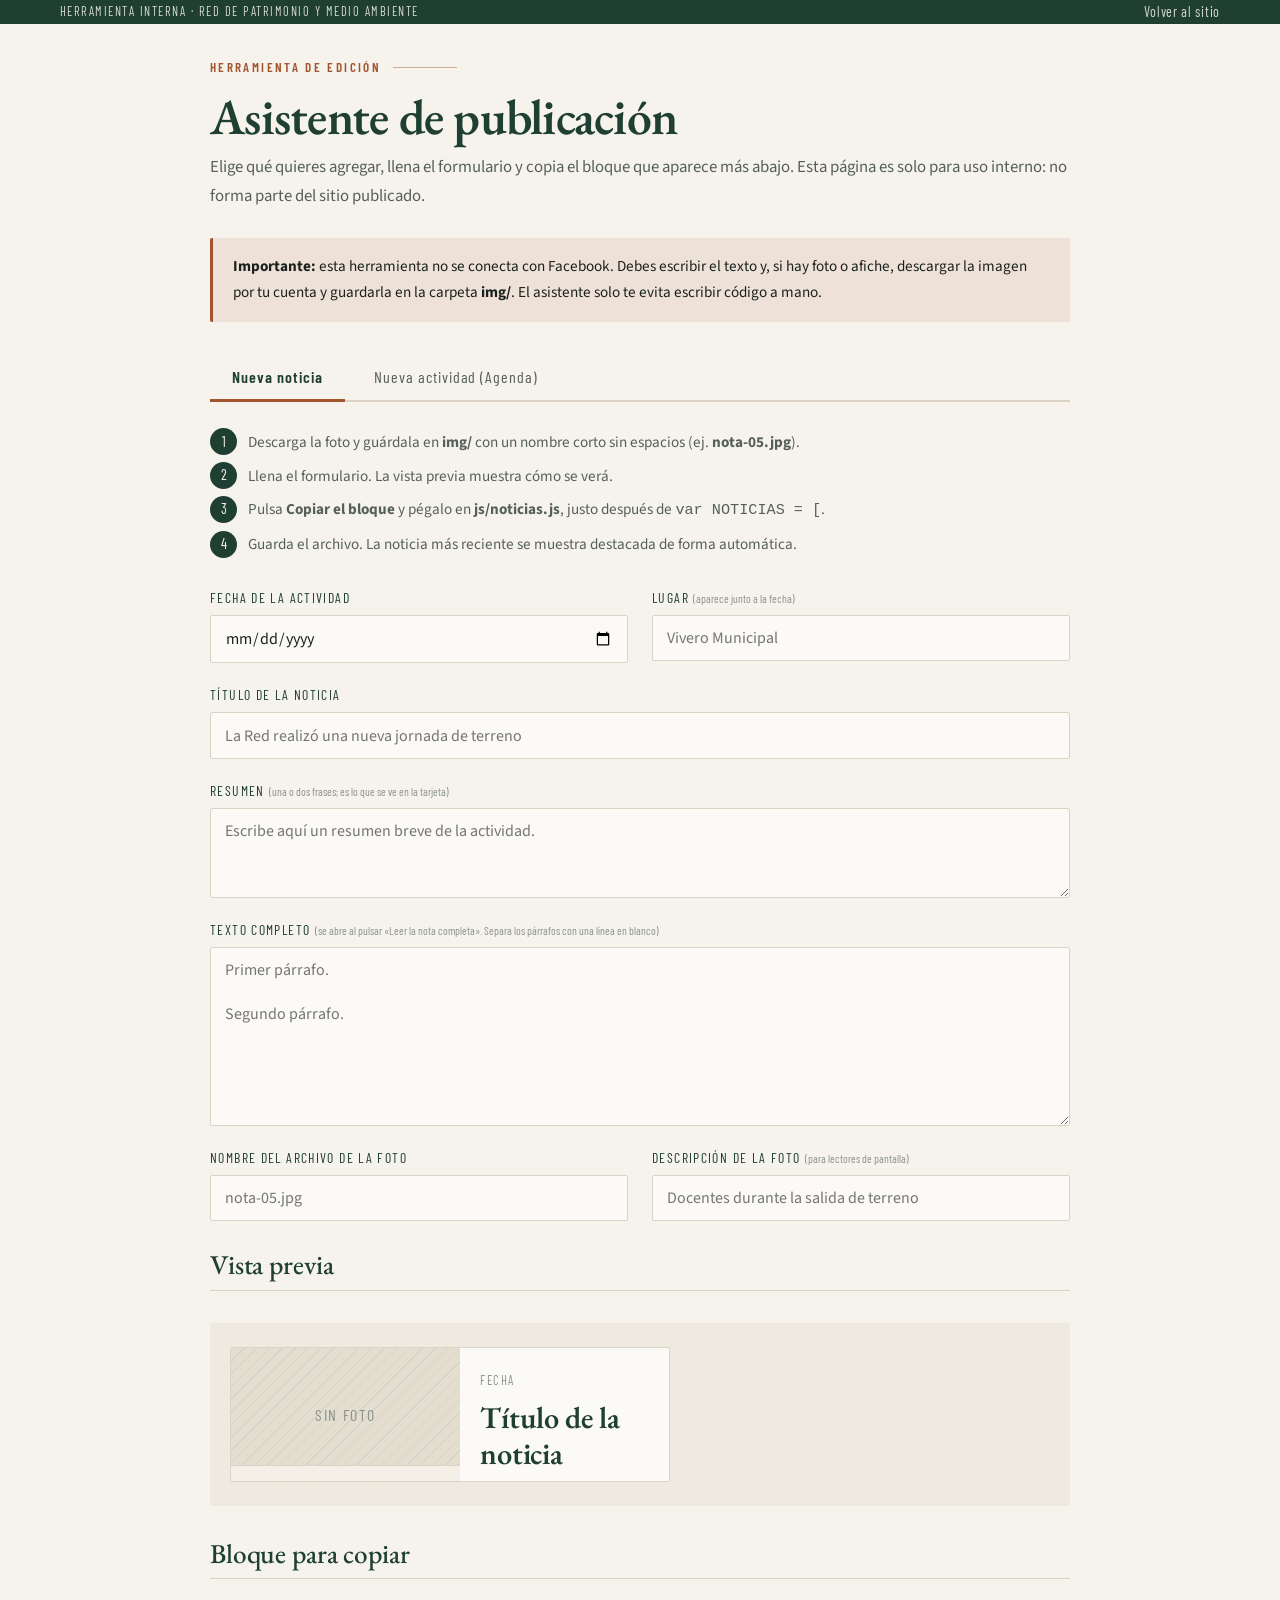
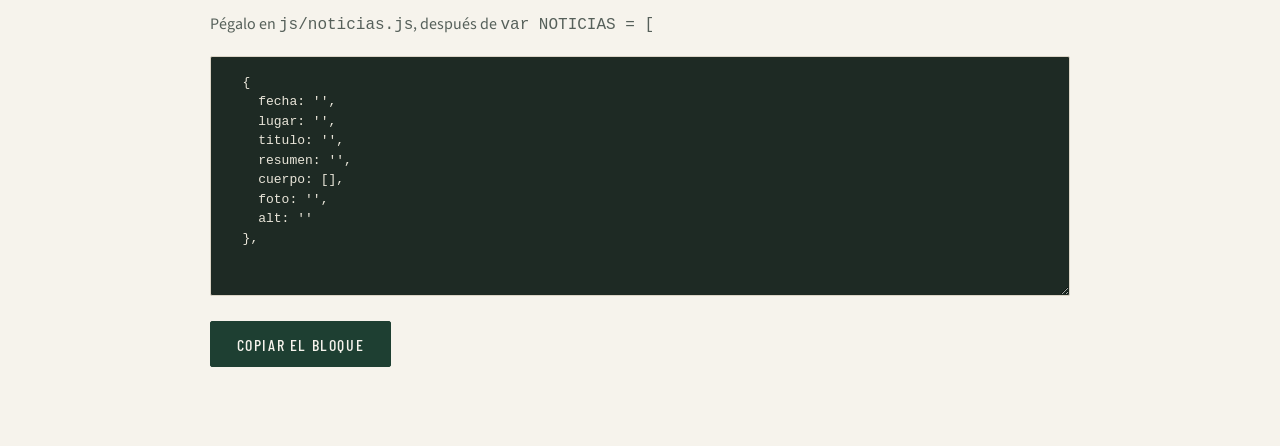
<file: agregar-noticia.html>
<!DOCTYPE html>
<html lang="es-CL">
<head>
<meta charset="UTF-8">
<meta name="viewport" content="width=device-width, initial-scale=1.0">
<title>Asistente de publicación | Red de Patrimonio y Medio Ambiente</title>
<meta name="robots" content="noindex">
<link rel="preconnect" href="https://fonts.googleapis.com">
<link rel="preconnect" href="https://fonts.gstatic.com" crossorigin>
<link href="https://fonts.googleapis.com/css2?family=EB+Garamond:ital,wght@0,400;0,500;0,600;1,400&family=Source+Sans+3:wght@300;400;600&family=Barlow+Condensed:wght@400;500;600&display=swap" rel="stylesheet">
<link rel="stylesheet" href="css/estilos.css">
<style>
  /* Estilos propios de esta herramienta (no forma parte del sitio público) */
  .ayuda { max-width: 900px; margin: 0 auto; padding: 2rem 1.25rem 5rem; }
  .ayuda__aviso {
    background: rgba(162, 84, 47, .1);
    border-left: 3px solid var(--terracota);
    border-radius: var(--radio);
    padding: 1rem 1.25rem; font-size: .95rem; color: var(--tinta); margin-bottom: 2rem;
  }
  /* Pestañas */
  .tabs { display: flex; gap: .4rem; border-bottom: 2px solid var(--linea); margin-bottom: 1.75rem; }
  .tab {
    font-family: var(--fuente-ui); font-size: 1rem; letter-spacing: .06em;
    padding: .8rem 1.4rem; background: none; border: none; border-bottom: 3px solid transparent;
    color: var(--tinta-suave); cursor: pointer; margin-bottom: -2px;
  }
  .tab:hover { color: var(--verde-profundo); }
  .tab--activa { color: var(--verde-profundo); border-bottom-color: var(--terracota); font-weight: 600; }
  .panel[hidden] { display: none; }
  .pasos { counter-reset: paso; display: grid; gap: .5rem; margin: 0 0 1.75rem; padding: 0; }
  .pasos li { counter-increment: paso; position: relative; padding-left: 2.4rem; color: var(--tinta-suave); font-size: .95rem; }
  .pasos li::before {
    content: counter(paso); position: absolute; left: 0; top: -.1rem;
    width: 1.7rem; height: 1.7rem; display: flex; align-items: center; justify-content: center;
    background: var(--verde-profundo); color: var(--papel); border-radius: 50%;
    font-family: var(--fuente-ui); font-size: .9rem;
  }
  .campo-form { display: flex; flex-direction: column; margin-bottom: 1.25rem; }
  .campo-form label {
    font-family: var(--fuente-ui); font-size: .86rem; letter-spacing: .1em;
    text-transform: uppercase; color: var(--verde-profundo); margin-bottom: .35rem;
  }
  .campo-form small { color: var(--tinta-tenue); font-weight: 400; letter-spacing: 0; text-transform: none; }
  .campo-form input, .campo-form textarea, .campo-form select {
    width: 100%; padding: .7rem .85rem; font-family: var(--fuente-cuerpo); font-size: 16px;
    border: 1px solid var(--linea); border-radius: var(--radio); background: var(--papel-blanco);
    color: var(--tinta); box-sizing: border-box;
  }
  .campo-form input:focus, .campo-form textarea:focus, .campo-form select:focus { outline: none; border-color: var(--verde-vivo); }
  .campo-form textarea { resize: vertical; }
  .dos-columnas { display: grid; gap: 0 1.5rem; }
  @media (min-width: 640px) { .dos-columnas { grid-template-columns: 1fr 1fr; } }
  .salida textarea {
    width: 100%; min-height: 240px; font-family: ui-monospace, "Consolas", monospace;
    font-size: 13px; line-height: 1.5; padding: 1rem; border: 1px solid var(--linea);
    border-radius: var(--radio); background: #1E2A24; color: #EAE6DA; box-sizing: border-box;
  }
  .barra-acciones { display: flex; flex-wrap: wrap; gap: .75rem; align-items: center; margin: 1rem 0 0; }
  .aviso-copia { font-family: var(--fuente-ui); letter-spacing: .06em; color: var(--verde-vivo); font-size: .9rem; }
  .previsualizacion { background: var(--papel-alt); border-radius: var(--radio); padding: 1.5rem 1.25rem; margin-top: 1rem; }
  .previsualizacion .reja-notas { display: block; }
  .previsualizacion .nota { max-width: 440px; }
  .previsualizacion .agenda { margin: 0; }
</style>
</head>
<body>

<div class="barra-superior">
  <div class="contenedor barra-superior__interior">
    <p class="barra-superior__dependencia">Herramienta interna &middot; Red de Patrimonio y Medio Ambiente</p>
    <ul class="barra-superior__datos"><li><a href="index.html">Volver al sitio</a></li></ul>
  </div>
</div>

<main class="ayuda">

  <p class="etiqueta">Herramienta de edición</p>
  <h1 class="titulo-seccion">Asistente de publicación</h1>
  <p class="seccion__bajada" style="margin-bottom:1.75rem">
    Elige qué quieres agregar, llena el formulario y copia el bloque que aparece más abajo.
    Esta página es solo para uso interno: no forma parte del sitio publicado.
  </p>

  <div class="ayuda__aviso">
    <strong>Importante:</strong> esta herramienta no se conecta con Facebook. Debes escribir el
    texto y, si hay foto o afiche, descargar la imagen por tu cuenta y guardarla en la carpeta
    <strong>img/</strong>. El asistente solo te evita escribir código a mano.
  </div>

  <!-- ================= PESTAÑAS ================= -->
  <div class="tabs" role="tablist">
    <button class="tab tab--activa" id="tab-noticia" data-panel="panel-noticia" role="tab" aria-selected="true">Nueva noticia</button>
    <button class="tab" id="tab-agenda" data-panel="panel-agenda" role="tab" aria-selected="false">Nueva actividad (Agenda)</button>
  </div>

  <!-- ================= PANEL NOTICIA ================= -->
  <section class="panel" id="panel-noticia" role="tabpanel" aria-labelledby="tab-noticia">

    <ol class="pasos">
      <li>Descarga la foto y guárdala en <strong>img/</strong> con un nombre corto sin espacios (ej. <strong>nota-05.jpg</strong>).</li>
      <li>Llena el formulario. La vista previa muestra cómo se verá.</li>
      <li>Pulsa <strong>Copiar el bloque</strong> y pégalo en <strong>js/noticias.js</strong>, justo después de <code>var NOTICIAS = [</code>.</li>
      <li>Guarda el archivo. La noticia más reciente se muestra destacada de forma automática.</li>
    </ol>

    <form id="form-noticia">
      <div class="dos-columnas">
        <div class="campo-form">
          <label for="n_fecha">Fecha de la actividad</label>
          <input type="date" id="n_fecha">
        </div>
        <div class="campo-form">
          <label for="n_lugar">Lugar <small>(aparece junto a la fecha)</small></label>
          <input type="text" id="n_lugar" placeholder="Vivero Municipal" maxlength="60">
        </div>
      </div>
      <div class="campo-form">
        <label for="n_titulo">Título de la noticia</label>
        <input type="text" id="n_titulo" placeholder="La Red realizó una nueva jornada de terreno">
      </div>
      <div class="campo-form">
        <label for="n_resumen">Resumen <small>(una o dos frases; es lo que se ve en la tarjeta)</small></label>
        <textarea id="n_resumen" rows="3" placeholder="Escribe aquí un resumen breve de la actividad."></textarea>
      </div>
      <div class="campo-form">
        <label for="n_cuerpo">Texto completo <small>(se abre al pulsar «Leer la nota completa». Separa los párrafos con una línea en blanco)</small></label>
        <textarea id="n_cuerpo" rows="7" placeholder="Primer párrafo.&#10;&#10;Segundo párrafo."></textarea>
      </div>
      <div class="dos-columnas">
        <div class="campo-form">
          <label for="n_foto">Nombre del archivo de la foto</label>
          <input type="text" id="n_foto" placeholder="nota-05.jpg">
        </div>
        <div class="campo-form">
          <label for="n_alt">Descripción de la foto <small>(para lectores de pantalla)</small></label>
          <input type="text" id="n_alt" placeholder="Docentes durante la salida de terreno" maxlength="140">
        </div>
      </div>
    </form>

    <h2 class="titulo-menor" style="margin-top:.5rem">Vista previa</h2>
    <div class="previsualizacion"><div class="reja-notas" id="previa-noticia"></div></div>

    <h2 class="titulo-menor" style="margin-top:2rem">Bloque para copiar</h2>
    <p style="color:var(--tinta-suave); margin-bottom:1rem">Pégalo en <code>js/noticias.js</code>, después de <code>var NOTICIAS = [</code></p>
    <div class="salida"><textarea id="codigo-noticia" readonly spellcheck="false"></textarea></div>
    <div class="barra-acciones">
      <button type="button" class="boton boton--solido" id="copiar-noticia" style="width:auto">Copiar el bloque</button>
      <span class="aviso-copia" id="aviso-noticia" role="status" aria-live="polite"></span>
    </div>
  </section>

  <!-- ================= PANEL AGENDA ================= -->
  <section class="panel" id="panel-agenda" role="tabpanel" aria-labelledby="tab-agenda" hidden>

    <ol class="pasos">
      <li>Si la actividad tiene afiche o invitación, guarda la imagen en <strong>img/</strong> (ej. <strong>afiche-01.jpg</strong>). Si no tiene, deja ese campo vacío.</li>
      <li>Llena el formulario. La vista previa muestra cómo se verá.</li>
      <li>Pulsa <strong>Copiar el bloque</strong> y pégalo en <strong>js/agenda.js</strong>, justo después de <code>var ACTIVIDADES = [</code>.</li>
      <li>Guarda el archivo. La agenda se ordena sola por fecha y oculta las actividades ya pasadas.</li>
    </ol>

    <form id="form-agenda">
      <div class="dos-columnas">
        <div class="campo-form">
          <label for="a_fecha">Fecha de la actividad <small>(si solo sabes el mes, usa el día 1)</small></label>
          <input type="date" id="a_fecha">
        </div>
        <div class="campo-form">
          <label for="a_etiqueta">Texto del recuadro de fecha <small>(opcional; ej. «Sep–Oct». Vacío = el mes)</small></label>
          <input type="text" id="a_etiqueta" placeholder="Agosto" maxlength="20">
        </div>
      </div>
      <div class="campo-form">
        <label for="a_eje">Eje de la actividad</label>
        <select id="a_eje">
          <option value="ambos">Varios ejes</option>
          <option value="patrimonio">Patrimonio</option>
          <option value="ambiente">Medio ambiente</option>
          <option value="ciudadania">Formación ciudadana</option>
        </select>
      </div>
      <div class="campo-form">
        <label for="a_titulo">Título de la actividad</label>
        <input type="text" id="a_titulo" placeholder="Jornada de educación ambiental">
      </div>
      <div class="campo-form">
        <label for="a_detalle">Descripción</label>
        <textarea id="a_detalle" rows="4" placeholder="Describe brevemente en qué consiste la actividad."></textarea>
      </div>
      <div class="dos-columnas">
        <div class="campo-form">
          <label for="a_imagen">Afiche o invitación <small>(opcional; nombre del archivo en img/)</small></label>
          <input type="text" id="a_imagen" placeholder="afiche-01.jpg">
        </div>
        <div class="campo-form">
          <label for="a_alt">Descripción del afiche <small>(para lectores de pantalla)</small></label>
          <input type="text" id="a_alt" placeholder="Afiche de la jornada en el Vivero Municipal" maxlength="140">
        </div>
      </div>
    </form>

    <h2 class="titulo-menor" style="margin-top:.5rem">Vista previa</h2>
    <div class="previsualizacion"><ol class="agenda" id="previa-agenda"></ol></div>

    <h2 class="titulo-menor" style="margin-top:2rem">Bloque para copiar</h2>
    <p style="color:var(--tinta-suave); margin-bottom:1rem">Pégalo en <code>js/agenda.js</code>, después de <code>var ACTIVIDADES = [</code></p>
    <div class="salida"><textarea id="codigo-agenda" readonly spellcheck="false"></textarea></div>
    <div class="barra-acciones">
      <button type="button" class="boton boton--solido" id="copiar-agenda" style="width:auto">Copiar el bloque</button>
      <span class="aviso-copia" id="aviso-agenda" role="status" aria-live="polite"></span>
    </div>
  </section>

</main>

<script>
(function () {
  'use strict';

  var MESES = ['enero','febrero','marzo','abril','mayo','junio','julio','agosto','septiembre','octubre','noviembre','diciembre'];

  function g(id) { return document.getElementById(id); }
  function escHtml(t) { return t.replace(/&/g,'&amp;').replace(/</g,'&lt;').replace(/>/g,'&gt;'); }
  function escJs(t) { return t.replace(/\\/g,'\\\\').replace(/'/g,"\\'").replace(/\r?\n/g,' ').trim(); }
  function parrafos(t) { return t.split(/\n\s*\n/).map(function(p){return p.trim();}).filter(Boolean); }
  function fechaCorta(iso) { var p = iso.split('-'); return p.length===3 ? p[2]+'.'+p[1]+'.'+p[0] : iso; }
  function mesDe(iso) { var m = parseInt((iso.split('-')[1]||'0'),10); return (m>=1&&m<=12) ? MESES[m-1].charAt(0).toUpperCase()+MESES[m-1].slice(1) : ''; }
  function anioDe(iso) { return iso.split('-')[0] || ''; }

  function copiador(btnId, codigoId, avisoId, archivo) {
    g(btnId).addEventListener('click', function () {
      var ta = g(codigoId); ta.select();
      var msg = 'Copiado. Ahora pégalo en ' + archivo;
      if (navigator.clipboard) {
        navigator.clipboard.writeText(ta.value).then(function(){ g(avisoId).textContent = msg; },
          function(){ g(avisoId).textContent = 'Selecciónalo y cópialo con Ctrl+C'; });
      } else {
        var ok=false; try{ ok=document.execCommand('copy'); }catch(e){}
        g(avisoId).textContent = ok ? msg : 'Selecciónalo y cópialo con Ctrl+C';
      }
    });
  }

  /* ---------- NOTICIA ---------- */
  var camposN = ['n_fecha','n_lugar','n_titulo','n_resumen','n_cuerpo','n_foto','n_alt'];
  function actualizarNoticia() {
    var d = { fecha:g('n_fecha').value.trim(), lugar:g('n_lugar').value.trim(), titulo:g('n_titulo').value.trim(),
              resumen:g('n_resumen').value.trim(), cuerpo:parrafos(g('n_cuerpo').value), foto:g('n_foto').value.trim(), alt:g('n_alt').value.trim() };
    var h = '<article class="nota nota--destacada"><div class="marco marco--bajo">';
    h += d.foto ? '<img src="img/'+escHtml(d.foto)+'" alt="'+escHtml(d.alt)+'">'
               : '<span style="position:absolute;inset:0;display:flex;align-items:center;justify-content:center;color:var(--tinta-tenue);font-family:var(--fuente-ui);letter-spacing:.1em">SIN FOTO</span>';
    h += '</div><p class="nota__meta"><time>'+(d.fecha?fechaCorta(d.fecha):'FECHA')+'</time>';
    if (d.lugar) h += '<span class="nota__categoria">'+escHtml(d.lugar)+'</span>';
    h += '</p><h3 class="nota__titulo">'+(escHtml(d.titulo)||'Título de la noticia')+'</h3>';
    if (d.resumen) h += '<p class="nota__extracto">'+escHtml(d.resumen)+'</p>';
    if (d.cuerpo.length) h += '<button class="nota__enlace" type="button">Leer la nota completa</button>';
    h += '</article>';
    g('previa-noticia').innerHTML = h;

    var cuerpoJs = d.cuerpo.length ? '[\n      '+d.cuerpo.map(function(p){return "'"+escJs(p)+"'";}).join(',\n      ')+'\n    ]' : '[]';
    g('codigo-noticia').value =
      '  {\n' +
      "    fecha: '"+escJs(d.fecha)+"',\n" +
      "    lugar: '"+escJs(d.lugar)+"',\n" +
      "    titulo: '"+escJs(d.titulo)+"',\n" +
      "    resumen: '"+escJs(d.resumen)+"',\n" +
      "    cuerpo: "+cuerpoJs+",\n" +
      "    foto: '"+escJs(d.foto)+"',\n" +
      "    alt: '"+escJs(d.alt)+"'\n" +
      '  },';
  }
  camposN.forEach(function(c){ g(c).addEventListener('input', actualizarNoticia); });
  copiador('copiar-noticia','codigo-noticia','aviso-noticia','js/noticias.js');

  /* ---------- AGENDA ---------- */
  var EJES = { patrimonio:{clase:'marca-eje--patrimonio',texto:'Patrimonio'}, ambiente:{clase:'marca-eje--ambiente',texto:'Medio ambiente'}, ciudadania:{clase:'marca-eje--ciudadania',texto:'Formación ciudadana'}, ambos:{clase:'marca-eje--ambos',texto:'Varios ejes'} };
  var camposA = ['a_fecha','a_etiqueta','a_eje','a_titulo','a_detalle','a_imagen','a_alt'];
  function actualizarAgenda() {
    var d = { fecha:g('a_fecha').value.trim(), etiqueta:g('a_etiqueta').value.trim(), eje:g('a_eje').value,
              titulo:g('a_titulo').value.trim(), detalle:g('a_detalle').value.trim(), imagen:g('a_imagen').value.trim(), alt:g('a_alt').value.trim() };
    var eje = EJES[d.eje] || EJES.ambos;
    var mes = d.etiqueta ? d.etiqueta : (d.fecha ? mesDe(d.fecha) : 'MES');
    var anio = d.fecha ? anioDe(d.fecha) : '';
    var afiche = d.imagen ? '<a class="agenda__afiche" href="img/'+escHtml(d.imagen)+'" target="_blank" rel="noopener"><img src="img/'+escHtml(d.imagen)+'" alt="'+escHtml(d.alt)+'"></a>' : '';
    g('previa-agenda').innerHTML =
      '<li class="agenda__item"><div class="agenda__fecha"><span class="agenda__mes">'+escHtml(mes)+'</span>'+
      (anio?'<span class="agenda__anio">'+escHtml(anio)+'</span>':'')+'</div>'+
      '<div class="agenda__cuerpo">'+afiche+'<span class="marca-eje '+eje.clase+'">'+eje.texto+'</span>'+
      '<h3 class="agenda__titulo">'+(escHtml(d.titulo)||'Título de la actividad')+'</h3>'+
      '<p class="agenda__detalle">'+escHtml(d.detalle)+'</p></div></li>';

    g('codigo-agenda').value =
      '  {\n' +
      "    fecha: '"+escJs(d.fecha)+"',\n" +
      "    etiquetaFecha: '"+escJs(d.etiqueta)+"',\n" +
      "    eje: '"+d.eje+"',\n" +
      "    titulo: '"+escJs(d.titulo)+"',\n" +
      "    detalle: '"+escJs(d.detalle)+"',\n" +
      "    imagen: '"+escJs(d.imagen)+"',\n" +
      "    alt: '"+escJs(d.alt)+"'\n" +
      '  },';
  }
  camposA.forEach(function(c){ g(c).addEventListener('input', actualizarAgenda); });
  copiador('copiar-agenda','codigo-agenda','aviso-agenda','js/agenda.js');

  /* ---------- PESTAÑAS ---------- */
  var tabs = [g('tab-noticia'), g('tab-agenda')];
  tabs.forEach(function (t) {
    t.addEventListener('click', function () {
      tabs.forEach(function (o) {
        var activa = o === t;
        o.classList.toggle('tab--activa', activa);
        o.setAttribute('aria-selected', String(activa));
        g(o.getAttribute('data-panel')).hidden = !activa;
      });
    });
  });

  actualizarNoticia();
  actualizarAgenda();
})();
</script>
</body>
</html>
</file>
<file: css/estilos.css>
/* ==========================================================================
   RED DE PATRIMONIO Y MEDIO AMBIENTE — TOMÉ
   Dirección de Educación, Ilustre Municipalidad de Tomé
   Hoja de estilos principal
   --------------------------------------------------------------------------
   Estructura del archivo:
   01. Variables y fundamentos
   02. Reinicio y base
   03. Utilidades y contenedores
   04. Barra superior, encabezado y navegación
   05. Portada
   06. Componentes tipográficos de sección
   07. La Red: artículo, ficha lateral, objetivos
   08. Ejes de trabajo: dípticos
   09. Establecimientos: filtros y fichas
   10. Marcas de eje (etiquetas patrimonio / medio ambiente)
   11. Noticias, registro de sesiones, agenda y registro fotográfico
   12. Recursos
   13. Contacto y formulario
   14. Pie de página
   15. Accesibilidad y animación
   ========================================================================== */


/* ==========================================================================
   01. VARIABLES Y FUNDAMENTOS
   ========================================================================== */
:root {
  /* Paleta institucional */
  --verde-profundo: #1E3F32;
  --verde-medio:    #2F5A48;
  --verde-vivo:     #2E9E68;  /* acento activo: enlaces, marcadores, estados */
  --verde-claro:    #7FA391;
  --terracota:      #A2542F;
  --terracota-suave:#C17954;
  --ocre:           #B08A4A;

  --papel:          #F6F3EC;
  --papel-alt:      #EFEAE0;
  --papel-blanco:   #FCFAF6;
  --blanco:         #FFFFFF;

  --tinta:          #1A211D;
  --tinta-suave:    #56605A;
  --tinta-tenue:    #8A928C;

  --linea:          #DBD4C6;
  --linea-oscura:   rgba(246, 243, 236, .18);

  /* Tipografía */
  --fuente-display: 'EB Garamond', 'Georgia', 'Times New Roman', serif;
  --fuente-cuerpo:  'Source Sans 3', 'Segoe UI', system-ui, sans-serif;
  --fuente-ui:      'Barlow Condensed', 'Segoe UI', system-ui, sans-serif;

  /* Espaciado */
  --espacio-xs: .5rem;
  --espacio-sm: 1rem;
  --espacio-md: 2rem;
  --espacio-lg: 4rem;
  --espacio-xl: 6rem;

  /* Estructura */
  --ancho-maximo: 1240px;
  --alto-encabezado: 68px;
  --radio: 2px;
  --transicion: 220ms ease;
}


/* ==========================================================================
   02. REINICIO Y BASE
   ========================================================================== */
*, *::before, *::after { box-sizing: border-box; }

html {
  scroll-behavior: smooth;
  scroll-padding-top: calc(var(--alto-encabezado) + 12px);
  -webkit-text-size-adjust: 100%;
}

body {
  margin: 0;
  background-color: var(--papel);
  color: var(--tinta);
  font-family: var(--fuente-cuerpo);
  font-size: 16px;
  font-weight: 400;
  line-height: 1.7;
  overflow-x: hidden;
  -webkit-font-smoothing: antialiased;
}

img, video, canvas, svg { max-width: 100%; height: auto; display: block; }

h1, h2, h3, h4 {
  font-family: var(--fuente-display);
  font-weight: 500;
  line-height: 1.18;
  margin: 0 0 var(--espacio-sm);
  letter-spacing: -.005em;
}

p { margin: 0 0 var(--espacio-sm); }
p:last-child { margin-bottom: 0; }

a { color: var(--verde-profundo); text-decoration: none; }

ul, ol { margin: 0; padding: 0; list-style: none; }

button { font-family: inherit; cursor: pointer; }

::selection { background: var(--verde-profundo); color: var(--papel); }


/* ==========================================================================
   03. UTILIDADES Y CONTENEDORES
   ========================================================================== */
.contenedor {
  width: 100%;
  max-width: var(--ancho-maximo);
  margin: 0 auto;
  padding: 0 1.25rem;
}

.seccion { padding: 3.5rem 0; }
.seccion--papel  { background: var(--papel-alt); }
.seccion--blanco { background: var(--blanco); }
.seccion--oscura { background: var(--verde-profundo); color: var(--papel); }
.seccion--oscura a { color: var(--papel); }

.ocultar-movil { display: none; }

/* Etiqueta tipográfica (kicker) */
.etiqueta {
  font-family: var(--fuente-ui);
  font-size: .82rem;
  font-weight: 600;
  letter-spacing: .18em;
  text-transform: uppercase;
  color: var(--terracota);
  margin: 0 0 .75rem;
  display: flex;
  align-items: center;
  gap: .75rem;
}
.etiqueta::after {
  content: "";
  flex: 1;
  max-width: 64px;
  height: 1px;
  background: currentColor;
  opacity: .45;
}
.etiqueta--clara { color: var(--ocre); }

/* Botones */
.boton {
  display: block;
  width: 100%;
  min-height: 46px;
  padding: .8rem 1.6rem;
  font-family: var(--fuente-ui);
  font-size: 1rem;
  font-weight: 500;
  letter-spacing: .1em;
  text-transform: uppercase;
  text-align: center;
  border-radius: var(--radio);
  border: 1px solid transparent;
  transition: background-color var(--transicion), color var(--transicion), border-color var(--transicion);
}
.boton--solido {
  background: var(--verde-profundo);
  color: var(--papel);
  border-color: var(--verde-profundo);
}
.boton--solido:hover { background: var(--verde-medio); border-color: var(--verde-medio); }

.boton--linea {
  background: transparent;
  color: var(--verde-profundo);
  border-color: var(--linea);
}
.boton--linea:hover { border-color: var(--verde-profundo); background: rgba(30, 63, 50, .05); }

.boton--claro {
  background: var(--ocre);
  border-color: var(--ocre);
  color: var(--verde-profundo);
}
.boton--claro:hover { background: #C79E5F; border-color: #C79E5F; }

/* Marcos de imagen (reemplazables por <img>) */
.marco {
  position: relative;
  width: 100%;
  margin: 0; /* permite usar <figure class="marco"> al insertar fotografías reales */
  background-color: #E4DED1;
  background-image:
    repeating-linear-gradient(135deg,
      rgba(30, 63, 50, .07) 0 1px,
      transparent 1px 9px);
  border: 1px solid var(--linea);
  border-radius: var(--radio);
  overflow: hidden;
}
.marco::after {
  content: attr(data-marco);
  position: absolute;
  inset: auto 0 0 0;
  padding: .45rem .75rem;
  font-family: var(--fuente-ui);
  font-size: .74rem;
  letter-spacing: .16em;
  text-transform: uppercase;
  color: var(--tinta-suave);
  background: rgba(246, 243, 236, .88);
  border-top: 1px solid var(--linea);
}
.marco > img { width: 100%; height: 100%; object-fit: cover; }
.marco:has(> img)::after { display: none; }

.marco--alto   { aspect-ratio: 4 / 5; }
.marco--medio  { aspect-ratio: 16 / 10; }
.marco--bajo   { aspect-ratio: 16 / 9; }
.marco--cuadro { aspect-ratio: 1 / 1; }

.marco--claro {
  background-color: rgba(246, 243, 236, .1);
  border-color: var(--linea-oscura);
  background-image:
    repeating-linear-gradient(135deg,
      rgba(246, 243, 236, .09) 0 1px,
      transparent 1px 9px);
}
.marco--claro::after {
  color: var(--papel);
  background: rgba(30, 63, 50, .72);
  border-top-color: var(--linea-oscura);
}

/* Nota al pie de sección */
.nota-pie {
  margin-top: var(--espacio-md);
  padding-top: var(--espacio-sm);
  border-top: 1px solid var(--linea);
  font-size: .9rem;
  color: var(--tinta-suave);
  font-style: italic;
}
.nota-pie a { text-decoration: underline; text-underline-offset: 3px; }


/* ==========================================================================
   04. BARRA SUPERIOR, ENCABEZADO Y NAVEGACIÓN
   ========================================================================== */
.barra-superior {
  background: var(--verde-profundo);
  color: rgba(246, 243, 236, .85);
  font-family: var(--fuente-ui);
  font-size: .88rem;
  letter-spacing: .05em;
}
.barra-superior__interior {
  display: flex;
  flex-direction: column;
  gap: .15rem;
  padding-top: .5rem;
  padding-bottom: .5rem;
  text-align: center;
}
.barra-superior__dependencia { margin: 0; text-transform: uppercase; letter-spacing: .12em; font-size: .78rem; }
.barra-superior__datos { display: flex; justify-content: center; gap: 1.25rem; flex-wrap: wrap; }
.barra-superior a { color: inherit; }
.barra-superior a:hover { color: var(--ocre); }

.encabezado {
  position: sticky;
  top: 0;
  z-index: 60;
  background: var(--papel);
  border-bottom: 1px solid var(--linea);
  transition: box-shadow var(--transicion);
}
.encabezado--fijo { box-shadow: 0 6px 22px rgba(26, 33, 29, .09); }

.encabezado__interior {
  display: flex;
  align-items: center;
  justify-content: space-between;
  gap: var(--espacio-sm);
  min-height: var(--alto-encabezado);
}

/* Marca: emblema (logo ilustrado) + nombre */
.marca { display: flex; align-items: center; gap: .65rem; color: var(--verde-profundo); }
.marca__emblema { flex-shrink: 0; height: 44px; width: auto; display: block; }
.marca__texto strong {
  display: block;
  font-family: var(--fuente-display);
  font-size: 1.05rem;
  font-weight: 600;
  line-height: 1.08;
  letter-spacing: -.015em;
}
.marca__texto small {
  display: none;
  font-family: var(--fuente-ui);
  font-size: .72rem;
  font-weight: 500;
  letter-spacing: .16em;
  text-transform: uppercase;
  color: var(--terracota);
  margin-top: .2rem;
}

.nav-boton {
  display: flex;
  flex-direction: column;
  justify-content: center;
  gap: 5px;
  width: 46px;
  height: 46px;
  padding: 0 10px;
  background: none;
  border: 1px solid var(--linea);
  border-radius: var(--radio);
}
.nav-boton span {
  display: block;
  width: 100%;
  height: 1.5px;
  background: var(--verde-profundo);
  transition: transform var(--transicion), opacity var(--transicion);
}
.nav-boton[aria-expanded="true"] span:nth-child(1) { transform: translateY(6.5px) rotate(45deg); }
.nav-boton[aria-expanded="true"] span:nth-child(2) { opacity: 0; }
.nav-boton[aria-expanded="true"] span:nth-child(3) { transform: translateY(-6.5px) rotate(-45deg); }

.nav {
  position: absolute;
  top: 100%;
  left: 0;
  right: 0;
  background: var(--papel);
  border-bottom: 1px solid var(--linea);
  box-shadow: 0 14px 26px rgba(26, 33, 29, .1);
  max-height: 0;
  overflow: hidden;
  visibility: hidden;
  transition: max-height var(--transicion), visibility var(--transicion);
}
.nav--abierto { max-height: 80vh; overflow-y: auto; visibility: visible; }

.nav__lista { display: flex; flex-direction: column; padding: .5rem 1.25rem 1.25rem; }

.nav__enlace {
  display: block;
  padding: .8rem 0;
  min-height: 44px;
  font-family: var(--fuente-ui);
  font-size: 1.05rem;
  font-weight: 500;
  letter-spacing: .09em;
  text-transform: uppercase;
  color: var(--tinta);
  border-bottom: 1px solid var(--linea);
  transition: color var(--transicion);
}
.nav__enlace:hover { color: var(--terracota); }
.nav__enlace--activo { color: var(--verde-profundo); font-weight: 600; }
.nav__enlace--destacado { color: var(--terracota); }


/* ==========================================================================
   05. PORTADA
   ========================================================================== */
.portada { background: var(--papel); }

/* --- Carrusel de portada --- */
.carrusel {
  position: relative;
  background: var(--verde-profundo);
  overflow: hidden;
}

.carrusel__pista { position: relative; }

.diapo {
  position: absolute;
  inset: 0;
  opacity: 0;
  visibility: hidden;
  transition: opacity 700ms ease, visibility 700ms ease;
  display: flex;
  align-items: flex-end;
  /* Altura común para que no salte al cambiar de diapositiva */
  min-height: 78svh;
}
@supports not (min-height: 1svh) { .diapo { min-height: 78vh; } }
.diapo--activa { position: relative; opacity: 1; visibility: visible; z-index: 2; }

.diapo__fondo {
  position: absolute;
  inset: 0;
  width: 100%;
  height: 100%;
  object-fit: cover;
  object-position: center 35%;
}

/* Velo para asegurar contraste del texto sobre cualquier fotografía */
.diapo__velo {
  position: absolute;
  inset: 0;
  background:
    linear-gradient(to top, rgba(16, 34, 27, .93) 0%, rgba(16, 34, 27, .72) 42%, rgba(16, 34, 27, .28) 100%);
}

.diapo__contenido {
  position: relative;
  z-index: 2;
  padding-top: 5rem;
  padding-bottom: 2.5rem;
  color: var(--papel);
}

.diapo__titulo {
  font-size: clamp(2.1rem, 8.5vw, 3rem);
  font-weight: 600;
  line-height: 1.03;
  letter-spacing: -.02em;
  color: var(--papel);
  margin-bottom: .9rem;
  text-wrap: balance;
}
.diapo__titulo em { font-style: italic; font-weight: 400; color: var(--ocre); }

.diapo__texto {
  font-size: clamp(1rem, 2.4vw, 1.14rem);
  line-height: 1.6;
  color: rgba(246, 243, 236, .88);
  max-width: 52ch;
  margin-bottom: 1.5rem;
}

.diapo__acciones { display: flex; flex-direction: column; gap: .7rem; }

.boton--fantasma {
  background: transparent;
  color: var(--papel);
  border-color: rgba(246, 243, 236, .55);
}
.boton--fantasma:hover { background: rgba(246, 243, 236, .14); border-color: var(--papel); }

/* Flechas */
.carrusel__flecha {
  position: absolute;
  top: 50%;
  transform: translateY(-50%);
  z-index: 5;
  display: none;
  align-items: center;
  justify-content: center;
  width: 48px;
  height: 48px;
  background: rgba(16, 34, 27, .45);
  border: 1px solid rgba(246, 243, 236, .35);
  border-radius: 50%;
  color: var(--papel);
  transition: background-color var(--transicion), border-color var(--transicion);
}
.carrusel__flecha:hover { background: rgba(16, 34, 27, .8); border-color: var(--papel); }
.carrusel__flecha svg { width: 22px; height: 22px; }
.carrusel__flecha--previa { left: 1rem; }
.carrusel__flecha--siguiente { right: 1rem; }

/* Puntos */
.carrusel__puntos {
  position: absolute;
  bottom: 1rem;
  left: 0;
  right: 0;
  z-index: 5;
  display: flex;
  justify-content: center;
  gap: .55rem;
}
.carrusel__punto {
  width: 40px;
  height: 4px;
  min-height: 0;
  padding: 0;
  border: none;
  border-radius: 2px;
  background: rgba(246, 243, 236, .38);
  transition: background-color var(--transicion);
}
.carrusel__punto:hover { background: rgba(246, 243, 236, .65); }
.carrusel__punto--activo { background: var(--ocre); }

/* Banda de datos */
.banda-datos {
  margin-top: 0;
  border-top: 1px solid var(--linea);
  border-bottom: 1px solid var(--linea);
  background: var(--papel-blanco);
}
.banda-datos__reja {
  display: grid;
  grid-template-columns: repeat(2, 1fr);
}
.dato {
  padding: 1.4rem 1rem 1.4rem 0;
  border-bottom: 1px solid var(--linea);
}
.dato:nth-child(odd) { border-right: 1px solid var(--linea); padding-right: 1rem; }
.dato:nth-child(even) { padding-left: 1rem; }
.dato:nth-last-child(-n+2) { border-bottom: none; }

.dato__cifra {
  display: block;
  font-family: var(--fuente-display);
  font-size: clamp(2.6rem, 9vw, 3.6rem);
  font-weight: 600;
  line-height: 1;
  letter-spacing: -.02em;
  color: var(--verde-profundo);
}
.dato:nth-child(even) .dato__cifra { color: var(--terracota); }
.dato__glosa {
  display: block;
  margin-top: .4rem;
  font-family: var(--fuente-ui);
  font-size: .87rem;
  letter-spacing: .07em;
  line-height: 1.35;
  color: var(--tinta-suave);
  text-transform: uppercase;
}


/* ==========================================================================
   06. COMPONENTES TIPOGRÁFICOS DE SECCIÓN
   ========================================================================== */
.seccion__encabezado { max-width: 64ch; margin-bottom: var(--espacio-md); }

.titulo-seccion {
  font-size: clamp(2.05rem, 6.2vw, 3.1rem);
  font-weight: 600;
  line-height: 1.08;
  letter-spacing: -.015em;
  color: var(--verde-profundo);
  margin-bottom: .6rem;
}
.seccion--oscura .titulo-seccion { color: var(--papel); }

.seccion__bajada {
  font-size: 1.05rem;
  color: var(--tinta-suave);
  margin: 0;
}
.seccion--oscura .seccion__bajada { color: rgba(246, 243, 236, .78); }

.titulo-menor {
  font-size: clamp(1.35rem, 4vw, 1.7rem);
  color: var(--verde-profundo);
  padding-bottom: .55rem;
  border-bottom: 1px solid var(--linea);
  margin-bottom: var(--espacio-md);
}


/* ==========================================================================
   07. LA RED
   ========================================================================== */
.reja-articulo { display: grid; gap: var(--espacio-md); }

.parrafo-guia {
  font-family: var(--fuente-display);
  font-size: clamp(1.18rem, 3.4vw, 1.42rem);
  line-height: 1.5;
  color: var(--verde-profundo);
  margin-bottom: 1.2rem;
}

.articulo__cuerpo p { color: var(--tinta-suave); }
.articulo__cuerpo .parrafo-guia { color: var(--verde-profundo); }

.cita {
  margin: var(--espacio-md) 0 0;
  padding: 0 0 0 1.25rem;
  border-left: 3px solid var(--terracota);
}
.cita p {
  font-family: var(--fuente-display);
  font-style: italic;
  font-size: clamp(1.12rem, 3.2vw, 1.3rem);
  line-height: 1.5;
  color: var(--verde-profundo);
  margin: 0;
}

.ficha-lateral {
  background: var(--papel-blanco);
  border: 1px solid var(--linea);
  border-top: 3px solid var(--verde-profundo);
  border-radius: var(--radio);
  padding: 1.5rem 1.25rem;
}
.ficha-lateral__titulo {
  font-family: var(--fuente-ui);
  font-size: .9rem;
  font-weight: 600;
  letter-spacing: .16em;
  text-transform: uppercase;
  color: var(--terracota);
  margin-bottom: 1rem;
}

.ficha-lista { margin: 0; }
.ficha-lista dt {
  font-family: var(--fuente-ui);
  font-size: .8rem;
  letter-spacing: .13em;
  text-transform: uppercase;
  color: var(--tinta-tenue);
  margin-top: 1rem;
}
.ficha-lista dt:first-child { margin-top: 0; }
.ficha-lista dd {
  margin: .15rem 0 0;
  font-size: .97rem;
  line-height: 1.5;
  color: var(--tinta);
}
.ficha-lista--clara dt { color: var(--ocre); }
.ficha-lista--clara dd { color: rgba(246, 243, 236, .9); }
.ficha-lista--clara dd a { text-decoration: underline; text-underline-offset: 3px; }

/* Objetivos */
.bloque-objetivos { margin-top: var(--espacio-lg); }

.lista-objetivos { counter-reset: objetivo; display: grid; gap: 1.75rem; }
.lista-objetivos li {
  counter-increment: objetivo;
  padding-left: 3rem;
  position: relative;
}
.lista-objetivos li::before {
  content: counter(objetivo, decimal-leading-zero);
  position: absolute;
  left: 0;
  top: -.15rem;
  font-family: var(--fuente-display);
  font-size: 1.6rem;
  color: var(--terracota);
  line-height: 1;
}
.lista-objetivos h4 {
  font-family: var(--fuente-cuerpo);
  font-size: 1.05rem;
  font-weight: 600;
  letter-spacing: 0;
  color: var(--verde-profundo);
  margin-bottom: .3rem;
}
.lista-objetivos p { color: var(--tinta-suave); font-size: .97rem; margin: 0; }


/* ==========================================================================
   08. EJES DE TRABAJO
   ========================================================================== */
.dipticos { display: grid; gap: var(--espacio-lg); }

.diptico { border-top: 1px solid var(--linea-oscura); padding-top: 1.5rem; }

.diptico__numero {
  font-family: var(--fuente-ui);
  font-size: .84rem;
  letter-spacing: .2em;
  text-transform: uppercase;
  color: var(--ocre);
  margin-bottom: .35rem;
}
.diptico__titulo {
  font-size: clamp(1.7rem, 5vw, 2.15rem);
  color: var(--papel);
  margin-bottom: 1.2rem;
}
.diptico .marco { margin-bottom: 1.25rem; }
.diptico__texto { color: rgba(246, 243, 236, .8); margin-bottom: 1.25rem; }

.lista-marcada { display: grid; gap: .6rem; }
.lista-marcada li {
  position: relative;
  padding-left: 1.35rem;
  font-size: .97rem;
  color: rgba(246, 243, 236, .88);
  line-height: 1.5;
}
.lista-marcada li::before {
  content: "";
  position: absolute;
  left: 0;
  top: .62rem;
  width: 8px;
  height: 1px;
  background: var(--ocre);
}


/* ==========================================================================
   09. ESTABLECIMIENTOS
   ========================================================================== */
.filtros {
  display: flex;
  flex-wrap: wrap;
  gap: .5rem;
  margin-bottom: var(--espacio-md);
  padding-bottom: var(--espacio-sm);
  border-bottom: 1px solid var(--linea);
}
.filtro {
  min-height: 40px;
  padding: .45rem 1rem;
  background: transparent;
  border: 1px solid var(--linea);
  border-radius: var(--radio);
  font-family: var(--fuente-ui);
  font-size: .92rem;
  letter-spacing: .09em;
  text-transform: uppercase;
  color: var(--tinta-suave);
  transition: all var(--transicion);
}
.filtro:hover { border-color: var(--verde-profundo); color: var(--verde-profundo); }
.filtro--activo {
  background: var(--verde-profundo);
  border-color: var(--verde-profundo);
  color: var(--papel);
}

.reja-fichas { display: grid; gap: 1.25rem; }

.ficha {
  position: relative;
  background: var(--papel-blanco);
  border: 1px solid var(--linea);
  border-left: 3px solid var(--verde-profundo);
  border-radius: var(--radio);
  padding: 1.4rem 1.25rem;
  transition: border-color var(--transicion), background-color var(--transicion);
}
.ficha:hover { border-left-color: var(--verde-vivo); box-shadow: 0 8px 24px rgba(26, 33, 29, .08); }
.ficha[hidden] { display: none; }

.ficha__insignia {
  display: flex;
  align-items: center;
  justify-content: center;
  width: 60px;
  height: 60px;
  margin-bottom: .9rem;
  background: var(--papel-alt);
  border: 1px solid var(--linea);
  border-radius: 50%;
  overflow: hidden;
  flex-shrink: 0;
}
.ficha__insignia img { width: 100%; height: 100%; object-fit: contain; }
.ficha__iniciales {
  font-family: var(--fuente-display);
  font-size: 1.4rem;
  font-weight: 600;
  color: var(--verde-profundo);
  letter-spacing: .02em;
}
.ficha__nombre {
  font-size: 1.28rem;
  color: var(--verde-profundo);
  margin: 0 0 .9rem;
  padding-bottom: .75rem;
  border-bottom: 1px solid var(--linea);
}
.ficha__datos { margin: 0; font-size: .93rem; }
.ficha__datos dt {
  font-family: var(--fuente-ui);
  font-size: .76rem;
  letter-spacing: .13em;
  text-transform: uppercase;
  color: var(--tinta-tenue);
  margin-top: .7rem;
}
.ficha__datos dt:first-child { margin-top: 0; }
.ficha__datos dd { margin: .1rem 0 0; color: var(--tinta); line-height: 1.45; }

.ficha__enlace {
  display: inline-block;
  margin-top: 1rem;
  font-family: var(--fuente-ui);
  font-size: .9rem;
  letter-spacing: .1em;
  text-transform: uppercase;
  color: var(--terracota);
  border-bottom: 1px solid currentColor;
  padding-bottom: 2px;
}
.ficha__enlace:hover { color: var(--verde-profundo); }

.ficha__mas {
  display: inline-block;
  margin-top: 1rem;
  padding: 0 0 2px;
  font-family: var(--fuente-ui);
  font-size: .88rem;
  letter-spacing: .1em;
  text-transform: uppercase;
  color: var(--verde-vivo);
  background: none;
  border: none;
  border-bottom: 1px solid currentColor;
  cursor: pointer;
}
.ficha__mas:hover { color: var(--verde-profundo); }
.ficha__resena {
  margin-top: .9rem;
  padding-top: .9rem;
  border-top: 1px solid var(--linea);
}
.ficha__resena p { font-size: .93rem; line-height: 1.55; color: var(--tinta-suave); margin: 0; }


/* ==========================================================================
   09b. MAPA DE LA COMUNA
   ========================================================================== */
.mapa {
  border: 1px solid var(--linea);
  border-top: 3px solid var(--verde-vivo);
  border-radius: var(--radio);
  background: var(--papel-blanco);
  overflow: hidden;
}

.mapa__lienzo {
  width: 100%;
  height: 62vh;
  min-height: 340px;
  max-height: 620px;
  background: var(--papel-alt);
  z-index: 1; /* se mantiene bajo el encabezado fijo */
}

.mapa__leyenda {
  display: flex;
  flex-wrap: wrap;
  gap: .6rem 1.5rem;
  padding: 1rem 1.25rem;
  border-top: 1px solid var(--linea);
  font-family: var(--fuente-ui);
  font-size: .88rem;
  letter-spacing: .08em;
  text-transform: uppercase;
  color: var(--tinta-suave);
}
.mapa__leyenda li { display: flex; align-items: center; gap: .5rem; }

.mapa__marca {
  width: 12px;
  height: 12px;
  border-radius: 50%;
  border: 2px solid var(--papel-blanco);
  box-shadow: 0 0 0 1px rgba(26, 33, 29, .2);
  flex-shrink: 0;
}

/* Marcadores sobre el mapa */
.marcador__punto {
  display: block;
  width: 18px;
  height: 18px;
  border-radius: 50%;
  border: 3px solid #fff;
  box-shadow: 0 1px 5px rgba(26, 33, 29, .45);
  transition: transform var(--transicion);
}
.marcador:hover .marcador__punto { transform: scale(1.25); }

/* Ficha emergente de cada punto */
.leaflet-popup-content-wrapper {
  border-radius: var(--radio);
  box-shadow: 0 8px 26px rgba(26, 33, 29, .22);
}
.leaflet-popup-content { margin: 1rem 1.1rem; font-family: var(--fuente-cuerpo); }

.ficha-mapa__categoria {
  font-family: var(--fuente-ui);
  font-size: .76rem;
  font-weight: 600;
  letter-spacing: .15em;
  text-transform: uppercase;
  margin: 0 0 .35rem;
}
.ficha-mapa__nombre {
  font-family: var(--fuente-display);
  font-size: 1.2rem;
  line-height: 1.2;
  color: var(--verde-profundo);
  margin: 0 0 .45rem;
}
.ficha-mapa__detalle {
  font-size: .92rem;
  line-height: 1.55;
  color: var(--tinta-suave);
  margin: 0;
}
.ficha-mapa__aviso {
  margin: .6rem 0 0;
  padding-top: .5rem;
  border-top: 1px solid var(--linea);
  font-size: .82rem;
  font-style: italic;
  color: var(--terracota);
}

.leaflet-container a.leaflet-popup-close-button { color: var(--tinta-tenue); }
.leaflet-control-attribution { font-size: .72rem; }


/* ==========================================================================
   10. MARCAS DE EJE (etiquetas de patrimonio / medio ambiente)
   Se usan en el registro de sesiones y en la agenda.
   ========================================================================== */
.marca-eje {
  display: inline-block;
  padding: .15rem .55rem;
  font-family: var(--fuente-ui);
  font-size: .8rem;
  letter-spacing: .09em;
  text-transform: uppercase;
  border-radius: var(--radio);
  white-space: nowrap;
}
.marca-eje--patrimonio { background: rgba(162, 84, 47, .12); color: #83431F; }
.marca-eje--ambiente   { background: rgba(46, 158, 104, .16); color: #1B6742; }
.marca-eje--ciudadania { background: rgba(176, 138, 74, .18); color: #7A5B24; }
.marca-eje--ambos      { background: rgba(86, 96, 90, .12);  color: var(--tinta-suave); }


/* ==========================================================================
   11. NOVEDADES Y REGISTRO
   ========================================================================== */
.reja-notas { display: grid; gap: var(--espacio-md); }

.nota {
  display: flex;
  flex-direction: column;
  background: var(--papel-blanco);
  border: 1px solid var(--linea);
  border-radius: var(--radio);
  overflow: hidden;
  transition: border-color var(--transicion), box-shadow var(--transicion);
}
.nota:hover { border-color: var(--verde-vivo); box-shadow: 0 10px 30px rgba(26, 33, 29, .1); }

/* La fotografía es protagonista: ocupa todo el ancho de la tarjeta, sin marco */
.nota .marco {
  margin-bottom: 0;
  border: none;
  border-radius: 0;
  aspect-ratio: 3 / 2;
}
.nota .marco img { transition: transform 600ms ease; }
.nota:hover .marco img { transform: scale(1.04); }

.nota__meta,
.nota__titulo,
.nota__extracto,
.nota__enlace,
.nota__completa { margin-left: 1.25rem; margin-right: 1.25rem; }
.nota__meta { margin-top: 1.1rem; }
.nota__enlace { margin-bottom: 1.35rem; }
.nota__completa { margin-bottom: 1.35rem; }

.nota__meta {
  display: flex;
  align-items: center;
  gap: .7rem;
  flex-wrap: wrap;
  font-family: var(--fuente-ui);
  font-size: .84rem;
  letter-spacing: .11em;
  text-transform: uppercase;
  color: var(--tinta-tenue);
  margin-bottom: .5rem;
}
.nota__categoria {
  color: var(--terracota);
  border-left: 1px solid var(--linea);
  padding-left: .7rem;
}
.nota__titulo {
  font-size: 1.45rem;
  font-weight: 600;
  line-height: 1.18;
  letter-spacing: -.01em;
  color: var(--verde-profundo);
  margin-bottom: .55rem;
}
.nota__extracto { color: var(--tinta-suave); font-size: .97rem; margin-bottom: .9rem; }
.nota__enlace {
  margin-top: auto;
  font-family: var(--fuente-ui);
  font-size: .9rem;
  letter-spacing: .1em;
  text-transform: uppercase;
  color: var(--terracota);
  border: none;
  border-bottom: 1px solid currentColor;
  align-self: flex-start;
  padding: 0 0 2px;
  background: none;
  min-height: 44px;
  text-align: left;
}
.nota__enlace:hover { color: var(--verde-profundo); }
.nota__enlace[aria-expanded="true"]::after { content: " \2013 cerrar"; }

.nota__completa {
  margin-top: 1rem;
  padding-top: 1rem;
  border-top: 1px solid var(--linea);
}
.nota__completa p {
  font-size: .95rem;
  line-height: 1.65;
  color: var(--tinta-suave);
  margin-bottom: .85rem;
}
.nota__completa p:last-child { margin-bottom: 0; }

.registro { margin-top: var(--espacio-lg); }
.registro__intro { color: var(--tinta-suave); margin-top: -1rem; margin-bottom: var(--espacio-md); }
.reja-registro {
  display: grid;
  grid-template-columns: repeat(2, 1fr);
  gap: .75rem;
}

/* --- Nota destacada (lead de Red en Acción) --- */
.nota--destacada .marco { aspect-ratio: 16 / 9; }
.nota--destacada .nota__titulo { font-size: 1.6rem; }

/* --- Registro de sesiones (línea de tiempo) --- */
.hitos-bloque { margin-top: var(--espacio-lg); }
.hitos { border-top: 1px solid var(--linea); }
.hito {
  display: grid;
  grid-template-columns: 1fr;
  gap: .25rem;
  padding: 1.1rem 0;
  border-bottom: 1px solid var(--linea);
}
.hito__fecha {
  font-family: var(--fuente-ui);
  font-size: .86rem;
  font-weight: 600;
  letter-spacing: .12em;
  text-transform: uppercase;
  color: var(--verde-vivo);
}
.hito__cuerpo { margin: 0; }
.hito__sede {
  display: flex;
  flex-wrap: wrap;
  align-items: center;
  gap: .6rem;
  font-weight: 600;
  color: var(--verde-profundo);
  margin: 0 0 .2rem;
}
.hito__detalle { color: var(--tinta-suave); font-size: .95rem; margin: 0; }

/* --- La Agenda --- */
.agenda { display: grid; gap: 1rem; }
.agenda__item {
  display: grid;
  grid-template-columns: 1fr;
  gap: 1rem;
  background: var(--papel-blanco);
  border: 1px solid var(--linea);
  border-left: 3px solid var(--verde-vivo);
  border-radius: var(--radio);
  padding: 1.25rem;
  transition: border-color var(--transicion), box-shadow var(--transicion);
}
.agenda__item:hover { border-left-color: var(--terracota); box-shadow: 0 8px 24px rgba(26, 33, 29, .08); }

.agenda__fecha {
  display: inline-flex;
  flex-direction: column;
  align-items: center;
  justify-content: center;
  align-self: start;
  min-width: 6rem;
  padding: .6rem 1rem;
  background: var(--verde-profundo);
  color: var(--papel);
  border-radius: var(--radio);
  text-align: center;
}
.agenda__mes {
  font-family: var(--fuente-display);
  font-size: 1.2rem;
  font-weight: 600;
  line-height: 1.1;
}
.agenda__anio {
  font-family: var(--fuente-ui);
  font-size: .8rem;
  letter-spacing: .12em;
  color: var(--ocre);
}
.agenda__cuerpo { align-self: center; display: flow-root; }
.agenda__titulo {
  font-size: 1.25rem;
  color: var(--verde-profundo);
  margin: .5rem 0 .35rem;
}
.agenda__detalle { color: var(--tinta-suave); font-size: .95rem; margin: 0; }

/* Afiche o invitación (opcional) */
.agenda__afiche {
  display: block;
  margin: 0 0 .8rem 0;
  max-width: 220px;
  border: 1px solid var(--linea);
  border-radius: var(--radio);
  overflow: hidden;
  transition: box-shadow var(--transicion);
}
.agenda__afiche:hover { box-shadow: 0 6px 20px rgba(26, 33, 29, .16); }
.agenda__afiche img { display: block; width: 100%; height: auto; }

/* Agenda sin actividades futuras */
.agenda__vacia {
  padding: 1.5rem;
  background: var(--papel-blanco);
  border: 1px solid var(--linea);
  border-left: 3px solid var(--verde-vivo);
  border-radius: var(--radio);
  color: var(--tinta-suave);
  font-style: italic;
}


/* ==========================================================================
   12. RECURSOS
   ========================================================================== */
.reja-recursos { display: grid; gap: var(--espacio-md); }

.grupo-recursos__titulo {
  font-family: var(--fuente-ui);
  font-size: .9rem;
  font-weight: 600;
  letter-spacing: .16em;
  text-transform: uppercase;
  color: var(--terracota);
  padding-bottom: .6rem;
  border-bottom: 1px solid var(--linea);
  margin-bottom: .35rem;
}

.lista-recursos li { border-bottom: 1px solid var(--linea); }
.lista-recursos a {
  display: flex;
  align-items: baseline;
  justify-content: space-between;
  gap: 1rem;
  min-height: 46px;
  padding: .85rem 0;
  color: var(--tinta);
  transition: color var(--transicion), padding-left var(--transicion);
}
.lista-recursos a:hover { color: var(--terracota); padding-left: .4rem; }

/* Recurso aún no disponible: mismo trazado, sin interacción */
.recurso--pendiente {
  display: flex;
  align-items: baseline;
  justify-content: space-between;
  gap: 1rem;
  min-height: 46px;
  padding: .85rem 0;
  color: var(--tinta-tenue);
}
.recurso--pendiente .recurso__tipo { font-style: italic; text-transform: none; letter-spacing: .04em; }

.recurso__nombre { font-size: .98rem; line-height: 1.4; }
.recurso__tipo {
  flex-shrink: 0;
  font-family: var(--fuente-ui);
  font-size: .78rem;
  letter-spacing: .13em;
  text-transform: uppercase;
  color: var(--tinta-tenue);
}


/* ==========================================================================
   13. CONTACTO Y FORMULARIO
   ========================================================================== */
.reja-contacto { display: grid; gap: var(--espacio-lg); }

.campo-grupo { display: grid; gap: 1rem; }
.campo { display: flex; flex-direction: column; margin-bottom: 1rem; }

.campo label {
  font-family: var(--fuente-ui);
  font-size: .86rem;
  letter-spacing: .13em;
  text-transform: uppercase;
  color: var(--ocre);
  margin-bottom: .4rem;
}

.formulario input,
.formulario select,
.formulario textarea {
  width: 100%;
  min-height: 46px;
  padding: .7rem .85rem;
  font-family: var(--fuente-cuerpo);
  font-size: 16px;
  line-height: 1.5;
  color: var(--papel);
  background: rgba(246, 243, 236, .07);
  border: 1px solid var(--linea-oscura);
  border-radius: var(--radio);
  transition: border-color var(--transicion), background-color var(--transicion);
}
.formulario textarea { resize: vertical; }
.formulario select option { color: var(--tinta); background: var(--papel); }

.formulario input:focus,
.formulario select:focus,
.formulario textarea:focus {
  outline: none;
  border-color: var(--ocre);
  background: rgba(246, 243, 236, .12);
}
.formulario input[aria-invalid="true"],
.formulario select[aria-invalid="true"],
.formulario textarea[aria-invalid="true"] { border-color: var(--terracota-suave); }

.formulario__aviso {
  margin-top: .9rem;
  min-height: 1.4rem;
  font-size: .95rem;
  color: var(--ocre);
}

.datos-contacto__titulo {
  font-family: var(--fuente-ui);
  font-size: .9rem;
  font-weight: 600;
  letter-spacing: .16em;
  text-transform: uppercase;
  color: var(--ocre);
  padding-bottom: .7rem;
  border-bottom: 1px solid var(--linea-oscura);
  margin-bottom: 1.2rem;
}


/* ==========================================================================
   14. PIE DE PÁGINA
   ========================================================================== */
.pie { background: #163026; color: rgba(246, 243, 236, .82); }

.pie__reja {
  display: grid;
  gap: var(--espacio-md);
  padding-top: var(--espacio-lg);
  padding-bottom: var(--espacio-md);
}

.pie__nombre {
  font-family: var(--fuente-display);
  font-size: 1.35rem;
  line-height: 1.2;
  color: var(--papel);
  margin-bottom: .6rem;
}
.pie__dependencia {
  font-family: var(--fuente-ui);
  font-size: .88rem;
  letter-spacing: .09em;
  text-transform: uppercase;
  color: rgba(246, 243, 236, .6);
  margin: 0;
}

.pie__titulo {
  font-family: var(--fuente-ui);
  font-size: .84rem;
  font-weight: 600;
  letter-spacing: .16em;
  text-transform: uppercase;
  color: var(--ocre);
  padding-bottom: .55rem;
  border-bottom: 1px solid var(--linea-oscura);
  margin-bottom: .9rem;
}

.pie__lista { display: grid; gap: .5rem; font-size: .94rem; }
.pie__lista a { color: rgba(246, 243, 236, .82); }
.pie__lista a:hover { color: var(--ocre); }

.pie__redes { display: flex; gap: .6rem; }
.pie__redes a {
  display: flex;
  align-items: center;
  justify-content: center;
  width: 44px;
  height: 44px;
  color: rgba(246, 243, 236, .82);
  border: 1px solid var(--linea-oscura);
  border-radius: var(--radio);
  transition: color var(--transicion), border-color var(--transicion);
}
.pie__redes a:hover { color: var(--ocre); border-color: var(--ocre); }
.pie__redes svg { width: 20px; height: 20px; }

.pie__legal {
  border-top: 1px solid var(--linea-oscura);
  font-family: var(--fuente-ui);
  font-size: .84rem;
  letter-spacing: .07em;
  color: rgba(246, 243, 236, .55);
}
.pie__legal-interior {
  display: flex;
  flex-direction: column;
  gap: .3rem;
  padding-top: 1.1rem;
  padding-bottom: 1.1rem;
  text-align: center;
}
.pie__legal p { margin: 0; }


/* ==========================================================================
   15. ACCESIBILIDAD Y ANIMACIÓN
   ========================================================================== */
.salto-contenido {
  position: absolute;
  left: -9999px;
  top: 0;
  z-index: 100;
  padding: .8rem 1.2rem;
  background: var(--verde-profundo);
  color: var(--papel);
  font-family: var(--fuente-ui);
  letter-spacing: .1em;
  text-transform: uppercase;
}
.salto-contenido:focus { left: 0; }

:focus-visible {
  outline: 2px solid var(--terracota);
  outline-offset: 3px;
}
.seccion--oscura :focus-visible,
.pie :focus-visible { outline-color: var(--ocre); }

/* Aparición progresiva al desplazar */
.revelar {
  opacity: 0;
  transform: translateY(18px);
  transition: opacity 700ms ease, transform 700ms ease;
}
.revelar--visible { opacity: 1; transform: none; }

@media (prefers-reduced-motion: reduce) {
  html { scroll-behavior: auto; }
  *, *::before, *::after {
    animation-duration: .001ms !important;
    transition-duration: .001ms !important;
  }
  .revelar { opacity: 1; transform: none; }
}


/* ==========================================================================
   TABLET — 768px y superior
   ========================================================================== */
@media (min-width: 768px) {

  :root { --alto-encabezado: 80px; }

  .contenedor { padding: 0 2rem; }
  .seccion { padding: var(--espacio-lg) 0; }
  .ocultar-movil { display: list-item; }

  .barra-superior__interior {
    flex-direction: row;
    justify-content: space-between;
    align-items: center;
    text-align: left;
  }
  .barra-superior__datos { justify-content: flex-end; }

  .marca__emblema { height: 50px; }
  .marca__texto strong { font-size: 1.2rem; }
  .marca__texto small { display: block; }
  .nota__meta { font-size: .8rem; }

  .diapo__acciones { flex-direction: row; gap: 1rem; }
  .diapo__contenido { padding-top: 7rem; padding-bottom: 3.5rem; }
  .carrusel__flecha { display: flex; }
  .boton { display: inline-block; width: auto; }

  .banda-datos__reja { grid-template-columns: repeat(4, 1fr); }
  .dato { border-bottom: none; padding: 1.75rem 1.25rem; }
  .dato:nth-child(odd), .dato:nth-child(even) { padding-left: 1.25rem; padding-right: 1.25rem; }
  .dato { border-right: 1px solid var(--linea); }
  .dato:first-child { padding-left: 0; }
  .dato:last-child  { border-right: none; padding-right: 0; }

  .lista-objetivos { grid-template-columns: repeat(2, 1fr); gap: 2rem 2.5rem; }

  .dipticos { grid-template-columns: 1fr; gap: var(--espacio-lg); }

  .reja-fichas { grid-template-columns: repeat(2, 1fr); }

  .reja-notas { grid-template-columns: repeat(3, 1fr); gap: var(--espacio-sm); }

  /* Red en Acción: dos columnas, con la nota destacada a lo ancho y horizontal */
  #red-en-accion .reja-notas { grid-template-columns: repeat(2, 1fr); gap: var(--espacio-md); }
  .nota--destacada {
    grid-column: 1 / -1;
    display: grid;
    grid-template-columns: 1.1fr 1fr;
    align-items: stretch;
  }
  .nota--destacada .marco {
    grid-row: 1 / 999;
    height: 100%;
    aspect-ratio: auto;
    margin: 0;
  }
  .nota--destacada .nota__meta { margin-top: 1.4rem; }
  .nota--destacada .nota__titulo { font-size: 1.9rem; }
  .nota--destacada .nota__extracto { font-size: 1.02rem; }

  /* Registro de sesiones: fecha a la izquierda */
  .hito { grid-template-columns: 9.5rem 1fr; gap: 1.25rem; align-items: start; }
  .hito__fecha { padding-top: .15rem; }

  /* Agenda: badge de fecha a la izquierda */
  .agenda__item { grid-template-columns: auto 1fr; gap: 1.5rem; align-items: center; }
  .agenda__afiche { float: right; max-width: 150px; margin: 0 0 .6rem 1.25rem; }

  .reja-registro { grid-template-columns: repeat(3, 1fr); }

  .reja-recursos { grid-template-columns: repeat(2, 1fr); gap: var(--espacio-md) var(--espacio-lg); }

  .campo-grupo { grid-template-columns: repeat(2, 1fr); gap: 1rem 1.5rem; }

  .pie__reja { grid-template-columns: repeat(2, 1fr); gap: var(--espacio-md) var(--espacio-lg); }

  .pie__legal-interior {
    flex-direction: row;
    justify-content: space-between;
    text-align: left;
  }
}


/* ==========================================================================
   DESKTOP — 1024px y superior
   ========================================================================== */
@media (min-width: 1024px) {

  /* El encabezado pasa a dos líneas: hay que reservarle más altura */
  :root { --alto-encabezado: 134px; }

  .seccion { padding: var(--espacio-xl) 0; }

  /* Encabezado centrado, al modo de los portales institucionales:
     la marca arriba y la navegación en una segunda línea, centrada. */
  .encabezado__interior {
    flex-direction: column;
    align-items: center;
    gap: 0;
    padding-top: .9rem;
  }
  .marca { justify-content: center; text-align: left; gap: .8rem; }
  .marca__emblema { height: 58px; }
  .marca__texto strong { font-size: 1.3rem; }

  /* Navegación horizontal */
  .nav-boton { display: none; }
  .nav {
    position: static;
    max-height: none;
    overflow: visible;
    visibility: visible;
    background: transparent;
    border: none;
    box-shadow: none;
    width: 100%;
    border-top: 1px solid var(--linea);
    margin-top: .9rem;
  }
  .nav__lista {
    flex-direction: row;
    align-items: center;
    justify-content: center;
    gap: 1.35rem;
    padding: 0;
  }
  .nav__enlace {
    padding: .85rem 0;
    font-size: .95rem;
    letter-spacing: .1em;
    border-bottom: 3px solid transparent;
    min-height: 0;
  }
  .nav__enlace:hover { border-bottom-color: var(--terracota); }
  .nav__enlace--activo { border-bottom-color: var(--verde-profundo); }
  .nav__enlace--destacado {
    padding: .5rem 1rem;
    border: 1px solid var(--terracota);
    border-radius: var(--radio);
  }
  .nav__enlace--destacado:hover {
    background: var(--terracota);
    color: var(--papel);
    border-bottom-color: var(--terracota);
  }

  /* Carrusel a escala de escritorio */
  .diapo { min-height: min(72svh, 640px); }
  .diapo__titulo { font-size: clamp(3.2rem, 5.4vw, 4.4rem); }
  .diapo__contenido { padding-top: 9rem; padding-bottom: 4.5rem; }
  .diapo__velo {
    background: linear-gradient(to right,
      rgba(16, 34, 27, .94) 0%, rgba(16, 34, 27, .78) 46%, rgba(16, 34, 27, .18) 100%);
  }

  .reja-articulo { grid-template-columns: 1.55fr .95fr; gap: var(--espacio-lg); align-items: start; }
  .ficha-lateral { position: sticky; top: calc(var(--alto-encabezado) + 2rem); padding: 1.75rem 1.5rem; }

  .dipticos { grid-template-columns: repeat(3, 1fr); gap: var(--espacio-md); }

  .reja-fichas { grid-template-columns: repeat(3, 1fr); }

  .reja-notas { gap: var(--espacio-md); }

  .reja-registro { grid-template-columns: repeat(6, 1fr); }

  .reja-recursos { grid-template-columns: repeat(3, 1fr); }

  .reja-contacto { grid-template-columns: 1.4fr .8fr; gap: var(--espacio-lg); align-items: start; }

  .pie__reja { grid-template-columns: 1.3fr 1fr 1fr .8fr; }
}


/* ==========================================================================
   DESKTOP AMPLIO — 1280px y superior
   ========================================================================== */
@media (min-width: 1280px) {
  .contenedor { padding: 0 2.5rem; }
  .nav__lista { gap: 1.7rem; }
  .portada__reja { gap: var(--espacio-xl); }
}
</file>
